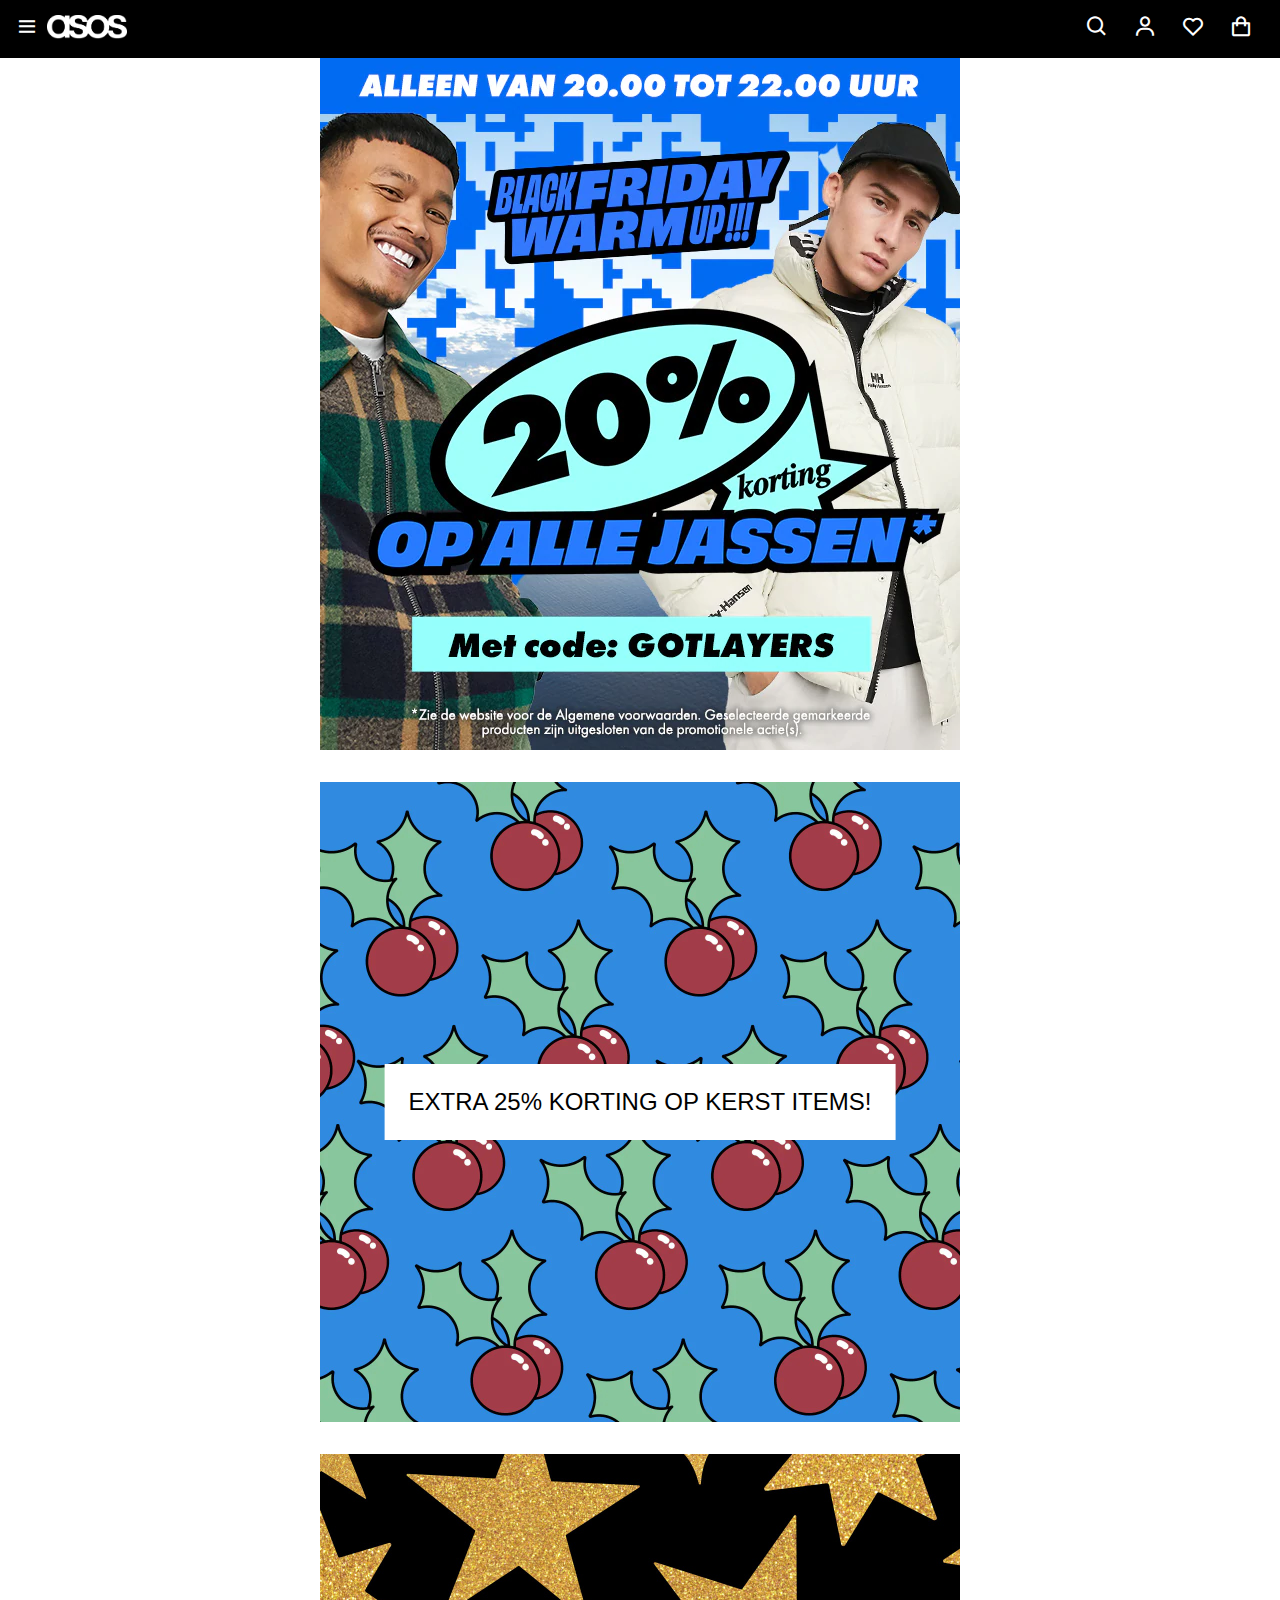
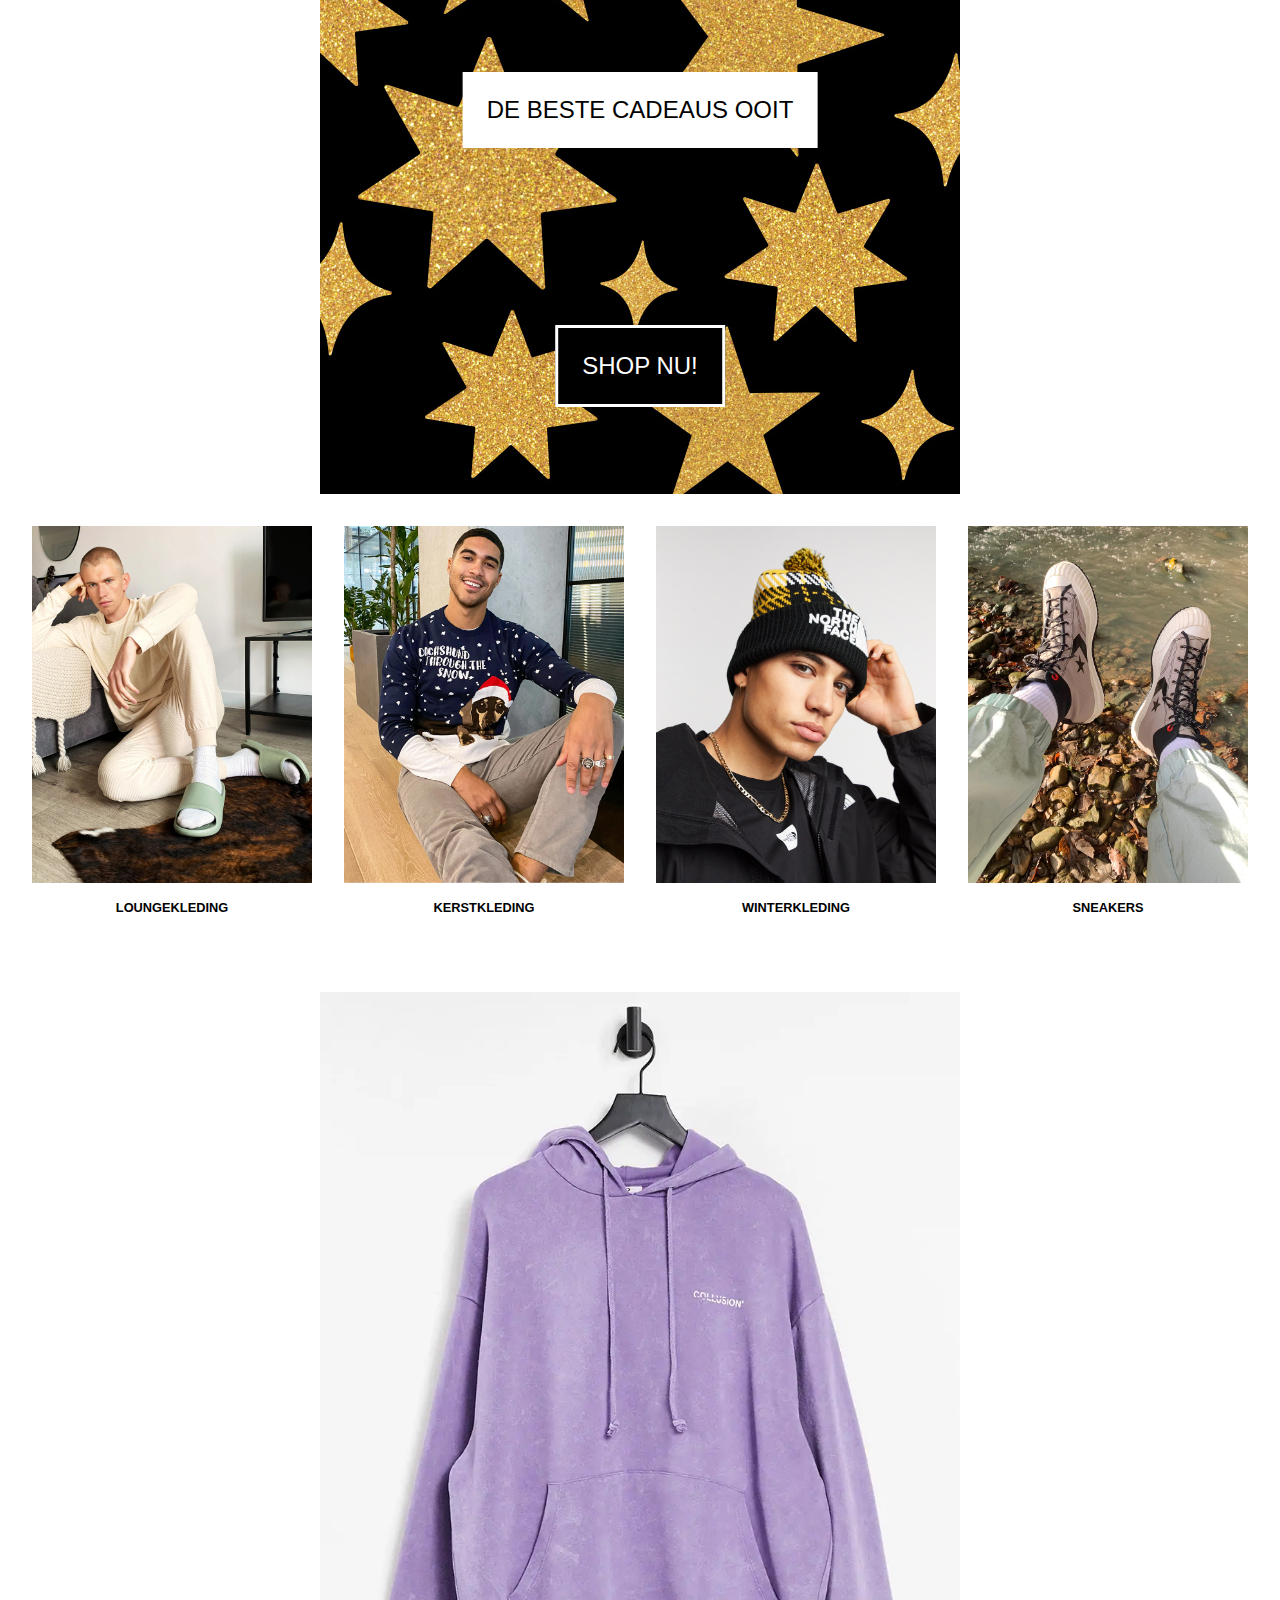
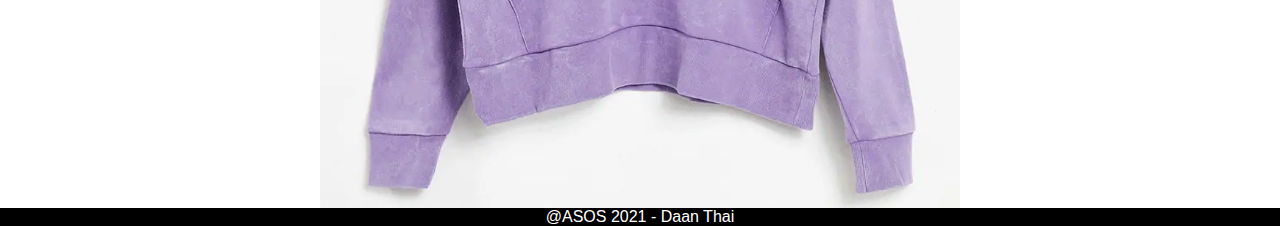
<file: index.html>
<!doctype html>
<html lang="nl">

<head>
    <meta charset="UTF-8">
    <meta name="Daan Thai" content="ASOS website">
    <meta name="viewport" content="width=device-width, initial-scale=1">
    <link href='https://unpkg.com/boxicons@2.0.7/css/boxicons.min.css' rel='stylesheet'>

    <title>ASOS - Daan Thai</title>

    <link href="styles/style.css" rel="stylesheet">
</head>

<body>
    <header>
       <!--Begin van de navigatiebalk -->
        <nav class="navbar">
            <ul>
                <li class="menuButton nav"><a href="#" class="hamburgerMenu"><i class='bx bx-menu'></i></a></li>
                <li class="nav"><a href="index.html"><img class="asos-logo" src="images/ASOS-logo.png" alt="asos logo"></a></li>
                <li class="searchButton nav"><a href="#"><i class='bx bx-search'></i></a></li>
                <li class="userButton nav"><a href="#"><i class='bx bx-user'></i></a></li>
                <li class="heartButton nav"><a href="#"><i class='bx bx-heart'></i></a></li>
                <li class="shoppingBagButton nav"><a href="#"><i class='bx bx-shopping-bag'></i></a></li>

            </ul>
        </nav>
         <!--Einde van de navigatiebalk -->

        <!--Begin van het menu -->
        <form>
            <ul class="menu">
                <li class="li_menu"><a href="index.html" class="a_menu startpagina">STARTPAGINA</a></li>
                <li class="li_menu"><a href="#" class="a_menu nieuw">NIEUW</a></li>
                <li class="li_menu"><a href="#" class="a_menu kleding">KLEDING</a></li>
                <li class="li_menu"><a href="#" class="a_menu schoenen">SCHOENEN</a></li>

            </ul>
        </form>
        <!--Einde van het menu -->

    </header>

    <main>
        <section>
            <img class="image1" src="images/ASOS.png" alt="Banner">
        </section>

        <section class="image-kerst">
            <img class="image2" src="images/ASOS-image-kerst.jpg" alt="Kerst foto">
            <p>EXTRA 25% KORTING OP KERST ITEMS!</p>
        </section>

        <section class="image-ster">
            <img class="image3" src="images/ASOS-image-ster.jpg" alt="Sterren foto">
            <p>DE BESTE CADEAUS OOIT</p>
             <!--SHOP NU! Button -->
            <button>SHOP NU!</button>
            <!--SHOP NU! Button -->
        </section>

       <!--Begin van kleding -->
        <section>
            <ul class="list_kleding">
                <li><a class="kleding1" href="loungekleding.html"><img class="image-loungekleding" src="images/ASOS-loungekleding.jpg" alt="Loungekleding">
                        <h2 class="h2_loungekleding">LOUNGEKLEDING</h2>
                    </a></li>

                <li><a class="kleding2" href="#"><img class="image-kerstkleding" src="images/ASOS-kerstkleding.jpg" alt="Kerstkleding">
                        <h2>KERSTKLEDING</h2>
                    </a></li>

                <li><a class="kleding3" href="#"><img class="image-winterkleding" src="images/ASOS-winterkleding.jpg" alt="Winterkleding">
                        <h2>WINTERKLEDING</h2>
                    </a></li>

                <li><a class="kleding4" href="#"><img class="image-sneakers" src="images/ASOS-sneakers.jpg" alt="Sneakers">
                        <h2>SNEAKERS</h2>
                    </a></li>
            </ul>
        </section>
        <!--Einde van kleding -->

        <!--GIF -->
        <section>
            <img class="gif" src="images/moment-collusion-gif-gif.webp" alt="Gif collusion kleding">
        </section>
        <!--GIF -->
    </main>

   <!--Footer begin -->
    <footer>
        <section>
            <p>@ASOS 2021 - Daan Thai</p>
        </section>
    </footer>
    <!--Footer einde -->

    <script src="scripts/script.js"></script>
</body>

</html>
</file>
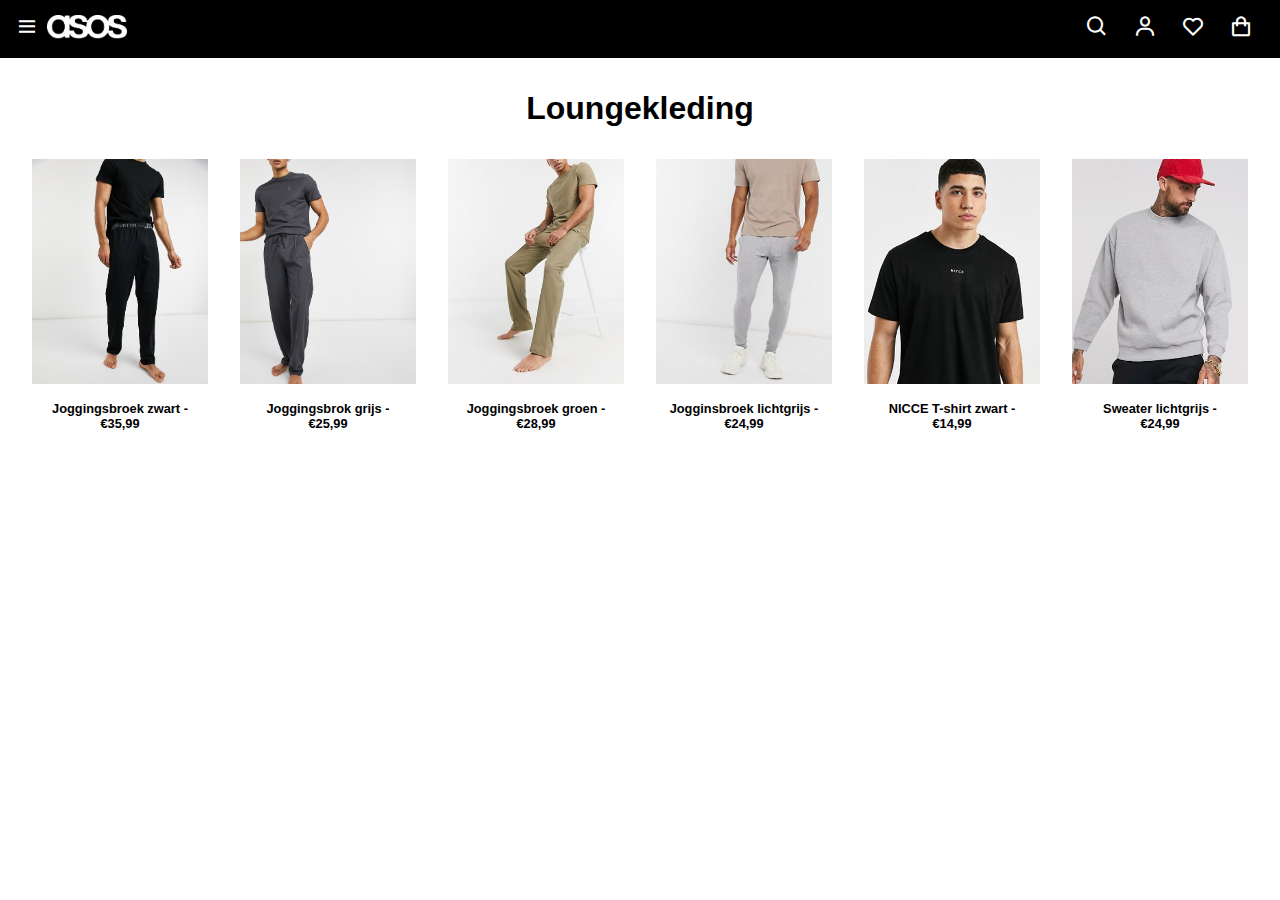
<file: loungekleding.html>
<!doctype html>
<html lang="nl">

<head>
    <meta charset="UTF-8">
    <meta name="author" content="jouw naam">
    <meta name="viewport" content="width=device-width, initial-scale=1">
    <link href='https://unpkg.com/boxicons@2.0.7/css/boxicons.min.css' rel='stylesheet'>

    <title>ASOS - Daan Thai</title>

    <link href="styles/style.css" rel="stylesheet">
</head>

<body>
    <header>
        <!--Begin van de navigatiebalk -->
        <nav class="navbar">
            <ul>
                <li class="menuButton nav"><a href="#" class="hamburgerMenu"><i class='bx bx-menu'></i></a></li>
                <li class="nav"><a href="index.html"><img class="asos-logo" src="images/ASOS-logo.png" alt="asos logo"></a></li>
                <li class="searchButton nav"><a href="#"><i class='bx bx-search'></i></a></li>
                <li class="userButton nav"><a href="#"><i class='bx bx-user'></i></a></li>
                <li class="heartButton nav"><a href="#"><i class='bx bx-heart'></i></a></li>
                <li class="shoppingBagButton nav"><a href="#"><i class='bx bx-shopping-bag'></i></a></li>

            </ul>
        </nav>
        <!--Einde van de navigatiebalk -->

        <!--Begin van het menu -->
        <form>
            <ul class="menu">
                <li class="li_menu"><a href="index.html" class="a_menu startpagina">STARTPAGINA</a></li>
                <li class="li_menu"><a href="#" class="a_menu nieuw">NIEUW</a></li>
                <li class="li_menu"><a href="#" class="a_menu kleding">KLEDING</a></li>
                <li class="li_menu"><a href="#" class="a_menu schoenen">SCHOENEN</a></li>

            </ul>
        </form>
        <!--Einde van het menu -->
    </header>

    <!--Begin van kleding -->
    <main>
        <section class="titel">
            <h1>Loungekleding</h1>
        </section>

        <section>
            <ul class="list_kleding">
                <li><a class="kleding1" href="#"><img class="image-loungekleding1" src="images/ASOS-loungekleding1.jpeg" alt="Joggingsbroek zwart">
                        <h2>Joggingsbroek zwart - €35,99</h2>
                    </a></li>

                <li><a class="kleding2" href="#"><img class="image-loungekleding2" src="images/ASOS-loungekleding2.jpeg" alt="Joggingsbroek grijs">
                        <h2>Joggingsbrok grijs - €25,99</h2>
                    </a></li>

                <li><a class="kleding3" href="#"><img class="image-loungekleding3" src="images/ASOS-loungekleding3.jpeg" alt="Joggingsbroek groen">
                        <h2>Joggingsbroek groen - €28,99</h2>
                    </a></li>

                <li><a class="kleding4" href="#"><img class="image-loungekleding4" src="images/ASOS-loungekleding4.jpeg" alt="Joggingsbroek lichtgrijs">
                        <h2>Jogginsbroek lichtgrijs - €24,99</h2>
                    </a></li>

                <li><a class="kleding5" href="#"><img class="image-loungekleding5" src="images/ASOS-loungekleding5.jpeg" alt="NICCE T-shirt zwart">
                        <h2>NICCE T-shirt zwart - €14,99</h2>
                    </a></li>

                <li><a class="kleding6" href="#"><img class="image-loungekleding6" src="images/ASOS-loungekleding6.jpeg" alt="Sweater lichtgrijs">
                        <h2>Sweater lichtgrijs - €24,99</h2>
                    </a></li>
            </ul>
        </section>

    </main>
    <!--Begin van kleding -->

    <script src="scripts/script.js"></script>
</body>

</html>
</file>
<file: styles/style.css>
/* CSS Document */
*,
*::after,
*::before {
    box-sizing: border-box;
    margin: 0;
    padding: 0;
}

body {
    font-family: futura, helvetica;
}

/* Header begin */
.navbar {
    justify-content: space-between;
    padding: 15px;
    width: 100%;
    background-color: #000000;

}

.nav {
    display: inline;
}

nav ul {
    display: flex;
}

.asos-logo {
    width: 5em;
    height: 1.5em;
    margin: 0em 0.5em;
}

/* Buttons begin */
.menuButton {
    font-size: 1.5em;
}


.searchButton {
    font-size: 1.5em;
    margin: 0em 0.5em;
    margin-left: auto;
}

.bx {
    color: white;
}

.userButton {
    font-size: 1.5em;
    margin: 0em 0.5em;
}

.heartButton {
    font-size: 1.5em;
    margin: 0em 0.5em;
}

.shoppingBagButton {
    font-size: 1.5em;
    margin: 0em 0.5em;
}

/* Buttons eind */

/* Menu begin */
form {
    background-color: black;
    position: absolute;
    left: 0;
    top: 3.5em;
    border-bottom: 0;
    transform: translateX(-100%);
    transition: 1s;
}

.a_menu {
    text-decoration: none;
    color: white;

}

.li_menu {
    padding: 2em;
}

form.toonMenu {
    transform: translateX(0%);
}

.startpagina,
.nieuw,
.kleding,
.schoenen {
    padding: 1em;
    transition: 1s;
}

.startpagina:hover {
    background-color: white;
    color: black;
}

.nieuw:hover {
    background-color: white;
    color: black;
}

.kleding:hover {
    background-color: white;
    color: black;
}

.schoenen:hover {
    background-color: white;
    color: black;
}

.startpagina:focus {
    background-color: #ebd934;
    color: #eb4034;
}

.nieuw:focus {
    background-color: #ebd934;
    color: #eb4034;
}

.kleding:focus {
    background-color: #ebd934;
    color: #eb4034;
}

.schoenen:focus {
    background-color: #ebd934;
    color: #eb4034;
}

/* Menu eind */
/* Header eind */

/* Main begin */
.image1 {
    max-width: 100%;
    height: auto;
}

.image2 {
    max-width: 100%;
    height: auto;
    margin: 2em 0 0 0;
}

.image3 {
    max-width: 100%;
    height: auto;
    margin: 2em 0 0 0;
}

.image-kerst {
    position: relative;
}

/* bron: https://www.tutorialspoint.com/How-to-position-text-to-center-on-an-image-with-CSS*/

.image-kerst p {
    position: absolute;
    text-align: center;
    background-color: white;
    font-size: 1.5em;
    padding: 1em;
    left: 50%;
    top: 50%;
    transform: translate(-50%, -50%);
}

.image-ster {
    position: relative;
}

.image-ster p {
    position: absolute;
    text-align: center;
    background-color: white;
    font-size: 1.5em;
    padding: 1em;
    left: 50%;
    top: 40%;
    transform: translate(-50%, -50%);
}

/* SHOP NU! Button */
.image-ster button {
    position: absolute;
    text-align: center;
    color: white;
    background-color: black;
    font-size: 1.5em;
    padding: 1em;
    left: 50%;
    top: 80%;
    transform: translate(-50%, -50%);
    text-decoration: none;
    border: 3px solid white;
    transition-duration: 0.5s;
}

.image-ster button:hover {
    background-color: white;
    color: black;
}

.image-ster button:focus {
    background-color: #ebd934;
    color: #eb4034;
}

/* SHOP NU! Button */

.image-loungekleding {

    max-width: 100%;
    height: auto;
    transition: box-shadow .5s;
}

.image-kerstkleding {
    max-width: 100%;
    height: auto;
    transition: box-shadow .5s;
}

.image-winterkleding {
    max-width: 100%;
    height: auto;
    transition: box-shadow .5s;
}

.image-sneakers {
    max-width: 100%;
    height: auto;
    transition: box-shadow .5s;
}

.image-loungekleding:hover {
    box-shadow: 10px 10px 5px grey;
}

.image-kerstkleding:hover {
    box-shadow: 10px 10px 5px grey;
}

.image-winterkleding:hover {
    box-shadow: 10px 10px 5px grey;
}

.image-sneakers:hover {
    box-shadow: 10px 10px 5px grey;
}

.kleding1,
.kleding2,
.kleding3,
.kleding4,
.kleding5,
.kleding6 {
    color: black;
    text-decoration: none;

}

.image-loungekleding1:hover {
    box-shadow: 10px 10px 5px grey;
}

.image-loungekleding2:hover {
    box-shadow: 10px 10px 5px grey;
}

.image-loungekleding3:hover {
    box-shadow: 10px 10px 5px grey;
}

.image-loungekleding4:hover {
    box-shadow: 10px 10px 5px grey;
}

.image-loungekleding5:hover {
    box-shadow: 10px 10px 5px grey;
}

.image-loungekleding6:hover {
    box-shadow: 10px 10px 5px grey;
}


.kleding1:focus {
    color: #eb4034;
}

.kleding2:focus {
    color: #eb4034;
}

.kleding3:focus {
    color: #eb4034;
}

.kleding4:focus {
    color: #eb4034;
}

.kleding5:focus {
    color: #eb4034;
}

.kleding6:focus {
    color: #eb4034;
}

.list_kleding {

    list-style: none;
    margin: 2em 0 0 0;
    padding: 0 2em 2em 2em;
    display: grid;
    grid-gap: 2em;
    grid-template-columns: repeat(auto-fit, minmax(10em, 1fr));
}

h2 {
    text-align: center;
    margin: 1em;
    font-size: 0.8em;
}

.gif {
    max-width: 100%;
    height: auto;
    margin: 2em 0 0 0;
}

/* Main eind */

/* Footer begin */
footer p {
    text-align: center;
    background-color: black;
    color: white;
}

/* Footer eind */

/* Pagina 2 Loungekleding */
.titel h1 {
    text-align: center;
    margin: 1em;
}

.image-loungekleding1,
.image-loungekleding2,
.image-loungekleding3,
.image-loungekleding4,
.image-loungekleding5,
.image-loungekleding6 {

    max-width: 100%;
    height: auto;
    transition: .5s;

}

/* Pagina 2 Loungekleding eind */

/* media query begin */
@media (min-width:40em) {

    .image1,
    .image2,
    .image3,
    .gif {
        display: block;
        margin-left: auto;
        margin-right: auto;
        width: 50%;
    }
}

/* media query eind */
</file>
